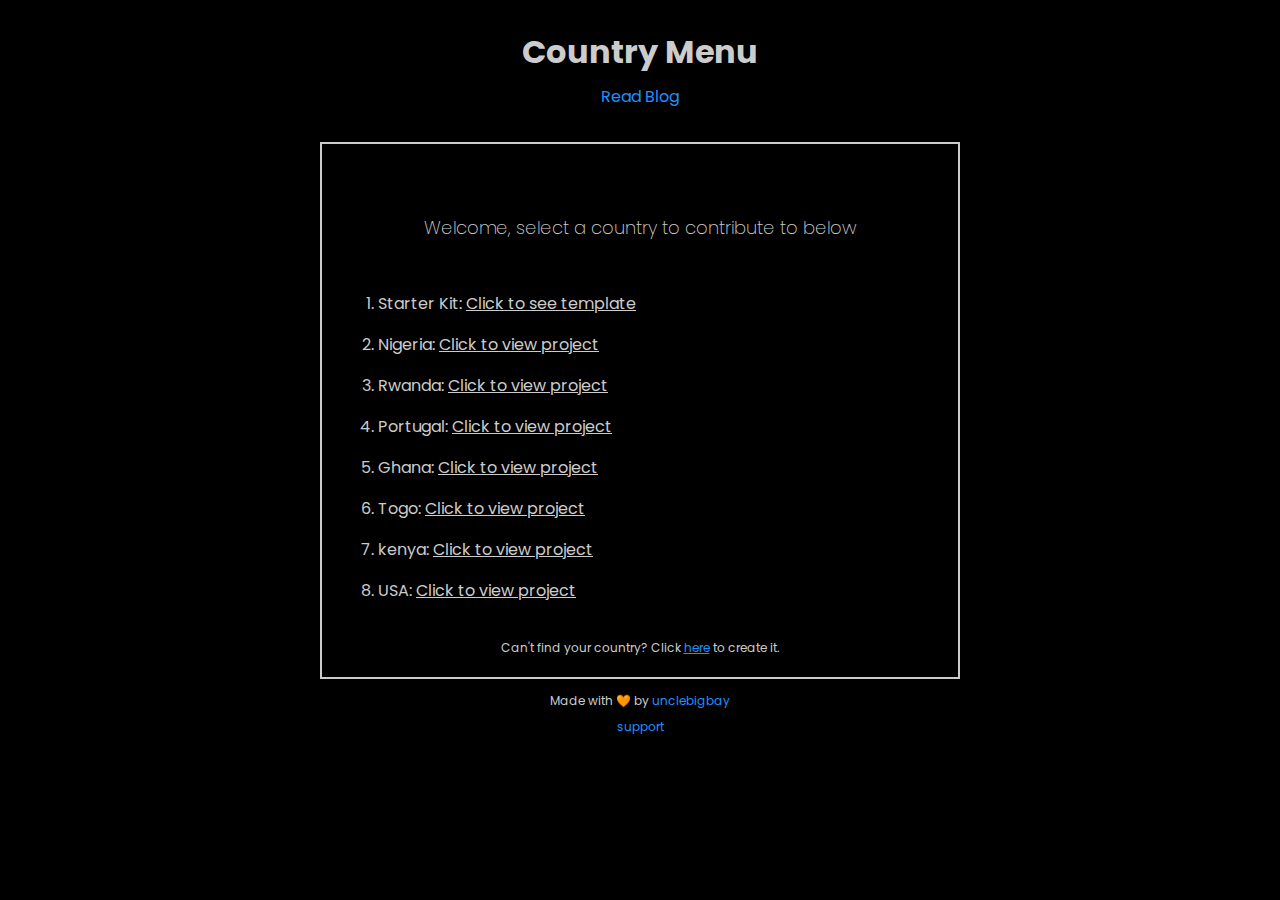
<file: index.html>
<!DOCTYPE html>
<html lang="en">

<head>
    <meta charset="UTF-8">
    <meta http-equiv="X-UA-Compatible" content="IE=edge">
    <meta name="viewport" content="width=device-width, initial-scale=1.0">
    <link rel="stylesheet" href="./index.css">
    <title>Country Menu</title>
</head>

<body>
    <header>
        <h1>Country Menu</h1>
        <a href="https://unclebigbay.com/open-source-project-for-everyone" target="_blank" rel="noopener noreferrer">Read Blog</a>
    </header>

    <main class="container">
        <h3 class="instruction">Welcome, select a country to contribute to below</h3>

        <!-- Countries list -->
        <div class="countries">
            <ol>
                <li>Starter Kit:
                    <a href="./starter-template/index.html" target="_blank" rel="noopener noreferrer">
                        Click to see template
                    </a>
                </li>
                <li>Nigeria:
                    <a href="https://nigeria-presidents.netlify.app/" target="_blank" rel="noopener noreferrer">
                        Click to view project
                    </a>
                </li>
                <li>Rwanda:
                    <a href="./Rwanda-Presidents/index.html" target="_blank" rel="noopener noreferrer">
                        Click to view project
                    </a>
                </li> 
                <li>Portugal:
                    <a href="./Portugal-Presidents/index.html" target="_blank" rel="noopener noreferrer">
                        Click to view project
                    </a>
                </li> 
                <li>Ghana:
                    <a href="./Ghana-Presidents/index.html" target="_blank" rel="noopener noreferrer">
                        Click to view project
                    </a>
                </li> 
                <li>Togo:
                    <a href="./Togo-Presidents/index.html" target="_blank" rel="noopener noreferrer">
                        Click to view project
                    </a>
                </li> 
                </li>
                <li>kenya:
                    <a href="./kenya-presidents/" target="_blank" rel="noopener noreferrer">
                        Click to view project
                    </a>
                </li>
                <li>USA:
                    <a href="./USA-Presidents/" target="_blank" rel="noopener noreferrer">
                        Click to view project
                    </a>
                </li>
            </ol>
            <p class="new-project"> Can't find your country? Click <a href="https://github.com/unclebay143/my-country-presidents" target="_blank" rel="noopener noreferrer">here</a> to create it. </p>
        </div>
    </main>

    <footer>
        <p>
            Made with 🧡 by
            <a href="http://https://twitter.com/intent/follow?screen_name=unclebigbay143" target="_blank" rel="noopener noreferrer">unclebigbay</a>
        </p>
        <a href="https://www.buymeacoffee.com/unclebigbay" target="_blank" rel="noopener noreferrer">support</a>
    </footer>
</body>

</html>
</file>
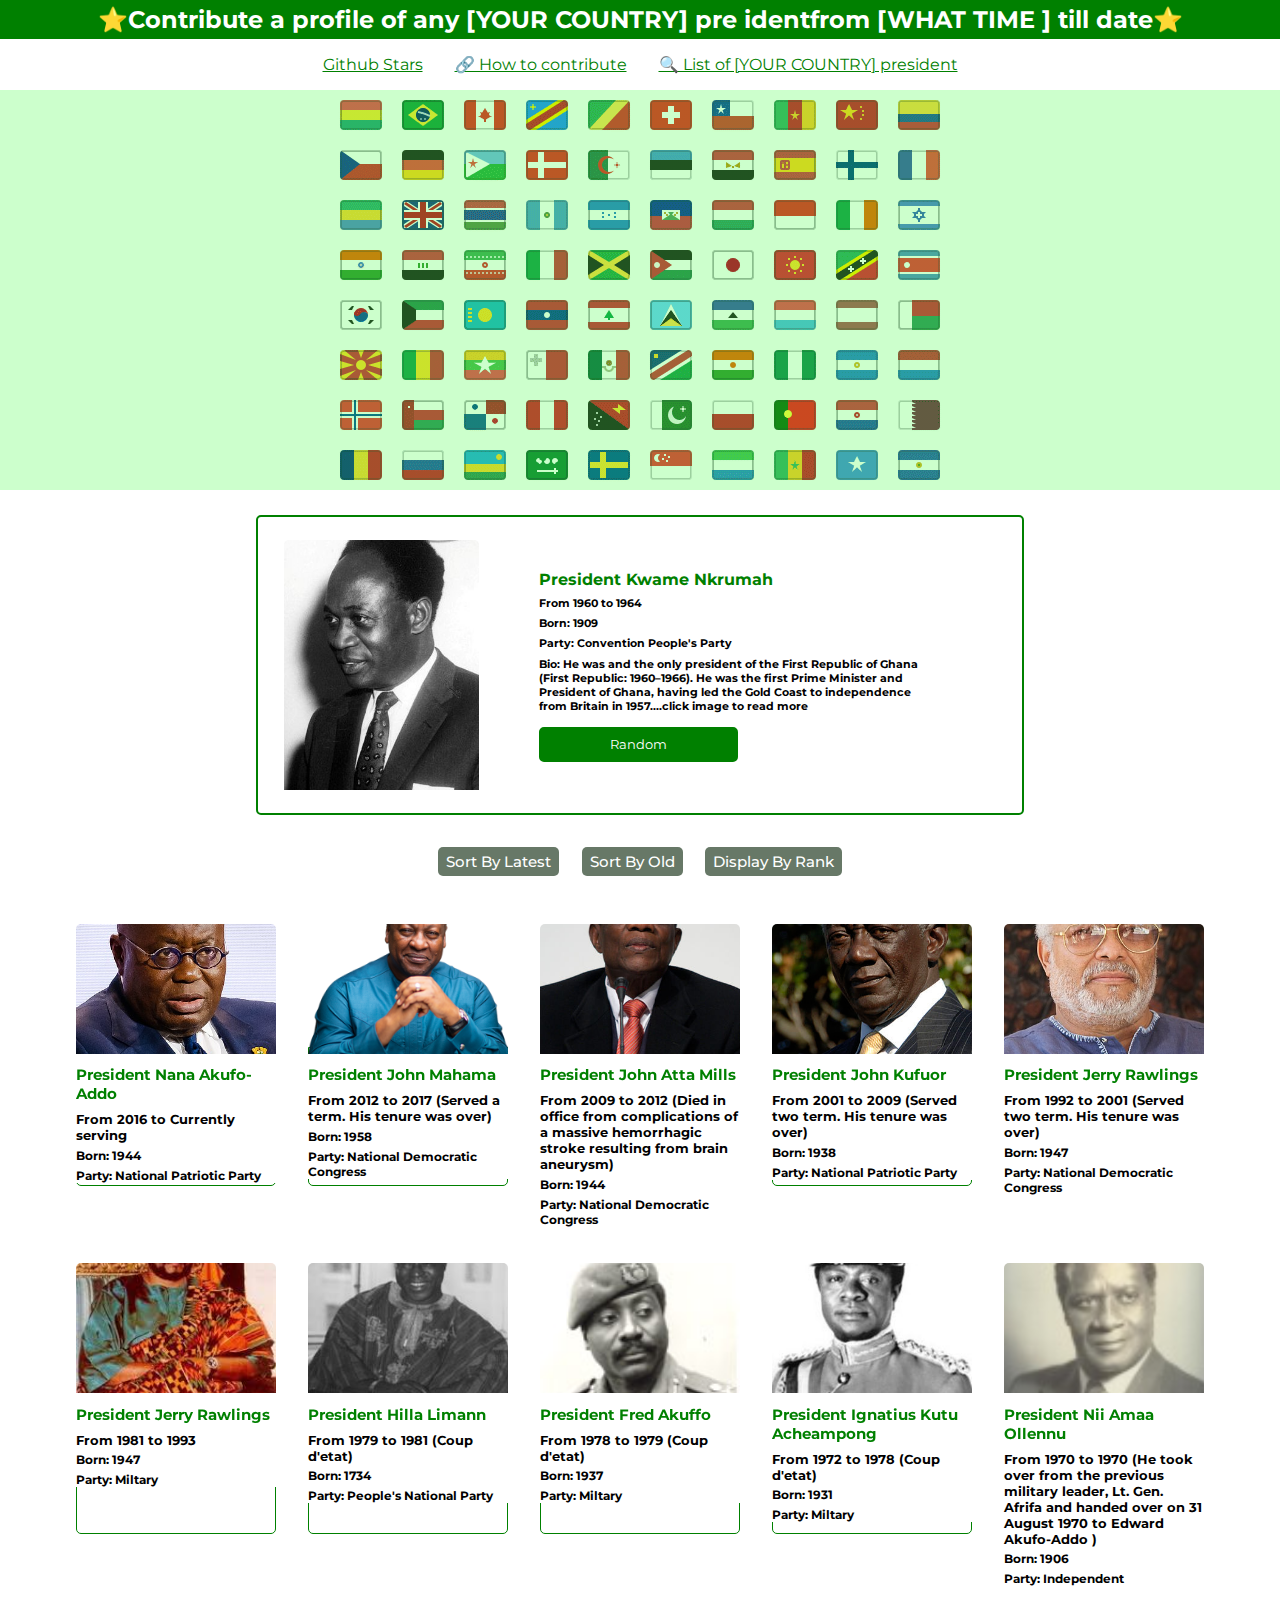
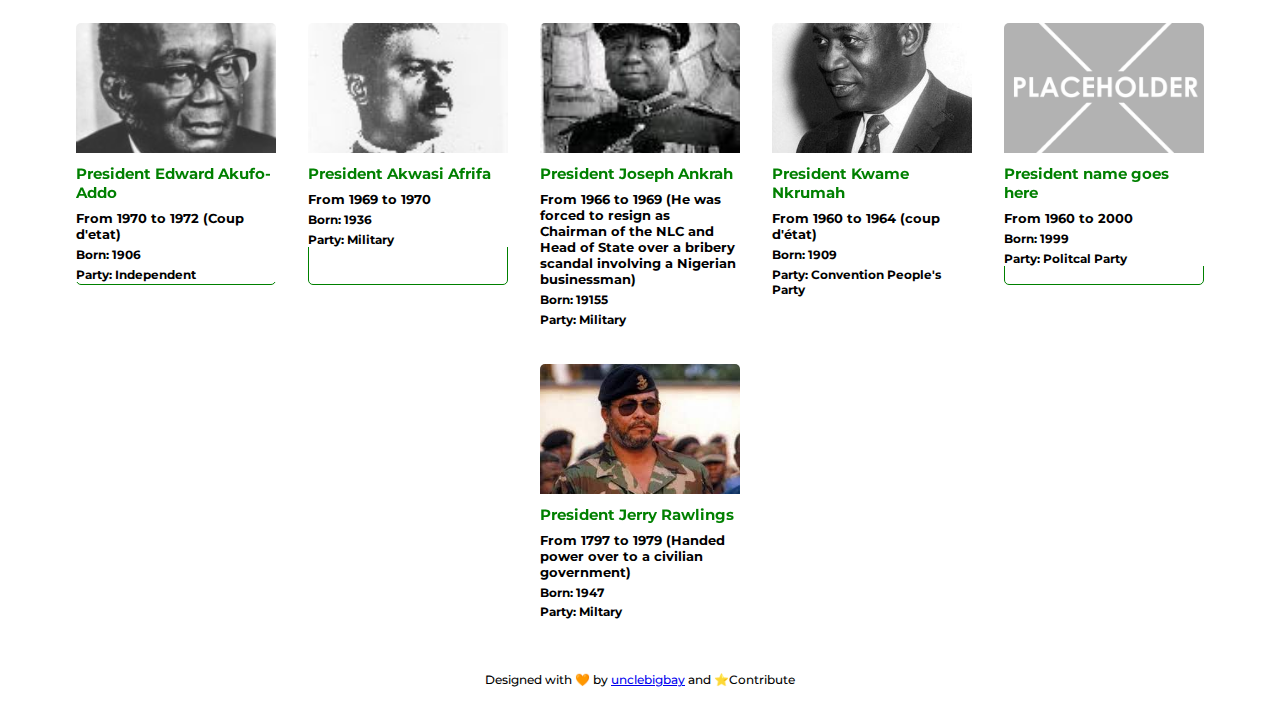
<file: Ghana-Presidents/index.html>
<!DOCTYPE html>
<html lang="en">

<head>
  <meta charset="UTF-8" />
  <meta http-equiv="X-UA-Compatible" content="IE=edge" />
  <meta name="viewport" content="width=device-width, initial-scale=1.0" />
  <meta name="description" content="List of [YOUR COUNTRY] president from [WHAT TIME ] till date" />
  <meta name="keywords"
    content="[YOUR COUNTRY] president profile, nigeria past and present president, list of [YOUR COUNTRY] pre identfrom [WHAT TIME ] till date" />
  <link rel="stylesheet" href="./assets/css/index.css" />
  <link rel="stylesheet" href="./assets/css/card.css" />

  <!-- favicon -->
  <link rel="apple-touch-icon" sizes="57x57" href="./assets/favicon/apple-icon-57x57.png">
  <link rel="apple-touch-icon" sizes="60x60" href="./assets/favicon/apple-icon-60x60.png">
  <link rel="apple-touch-icon" sizes="72x72" href="./assets/favicon/apple-icon-72x72.png">
  <link rel="apple-touch-icon" sizes="76x76" href="./assets/favicon/apple-icon-76x76.png">
  <link rel="apple-touch-icon" sizes="114x114" href="./assets/favicon/apple-icon-114x114.png">
  <link rel="apple-touch-icon" sizes="120x120" href="./assets/favicon/apple-icon-120x120.png">
  <link rel="apple-touch-icon" sizes="144x144" href="./assets/favicon/apple-icon-144x144.png">
  <link rel="apple-touch-icon" sizes="152x152" href="./assets/favicon/apple-icon-152x152.png">
  <link rel="apple-touch-icon" sizes="180x180" href="./assets/favicon/apple-icon-180x180.png">
  <link rel="icon" type="image/png" sizes="192x192" href="./assets/favicon/android-icon-192x192.png">
  <link rel="icon" type="image/png" sizes="32x32" href="./assets/favicon/favicon-32x32.png">
  <link rel="icon" type="image/png" sizes="96x96" href="./assets/favicon/favicon-96x96.png">
  <link rel="icon" type="image/png" sizes="16x16" href="./assets/favicon/favicon-16x16.png">
  <link rel="manifest" href="./assets/favicon/manifest.json">
  <meta name="msapplication-TileColor" content="#ffffff">
  <meta name="msapplication-TileImage" content="./assets/favicon/ms-icon-144x144.png">
  <meta name="theme-color" content="#ffffff">

  <!-- traffic analytics -->
  <script defer data-domain="nigeria-presidents.netlify.app" src="https://plausible.io/js/plausible.js"></script>

  <!-- github repo star script -->
  <script async defer src="https://buttons.github.io/buttons.js"></script>
  <title>[YOUR COUNTRY] president from [WHAT TIME ] till date</title>
</head>

<body>
  <!-- *HEADER -->
  <header>
    <section class="top-nav">
      <h1>
        ⭐Contribute a profile of any [YOUR COUNTRY] pre identfrom [WHAT TIME ] till date⭐
      </h1>
    </section>
    <nav>
      <!-- Github star counter -->
      <a class="github-button nav-items" href="https://github.com/unclebay143/my-country-presidents"
        data-color-scheme="no-preference: light; light: light; dark: dark;" data-icon="octicon-star"
        data-show-count="true" aria-label="Star unclebay143/nigeria-presidents on GitHub">Github Stars</a>
      <a href="https://github.com/unclebay143/my-country-presidents#readme" class="nav-items" target="_blank"
        rel="noopener noreferrer">🔗 How to contribute</a>
      <a href="https://www.google.com/search?q=list+of+[YOUR COUNTRY PRESIDENT]+from+[WHAT TIME]+till+date"
        class="nav-items" target="_blank" rel="noopener noreferrer">🔍 List of [YOUR COUNTRY] president</a>
    </nav>
  </header>

  <!-- * HERO -->
  <section class="hero">
    <!-- the big background image -->
    <div class="banner-wrapper">
    </div>
  </section>

  <!-- Random President Section -->
  <div class="random-president">
  </div>


  <main>
    <p class="message"></p>

    <!-- Sorting section -->
    <div class="sorting-btn">
      <button onclick="sortByLatest()">Sort by latest</button>
      <button onclick="sortByOld()">Sort by old</button>
      <button onclick="sortByRank()">Display by rank</button>
    </div>

    <!-- *profile section dynmic from javascript -index.js-->
    <section class="profile-cards"></section>
  </main>

  <!-- footer -->
  <footer>
    Designed with 🧡 by
    <a href="https://twitter.com/intent/follow?screen_name=unclebigbay143" target="_blank"
      rel="noopener noreferrer">unclebigbay</a> and ⭐Contribute
  </footer>

  <script src="./assets/js/index.js"></script>
</body>

</html>
</file>
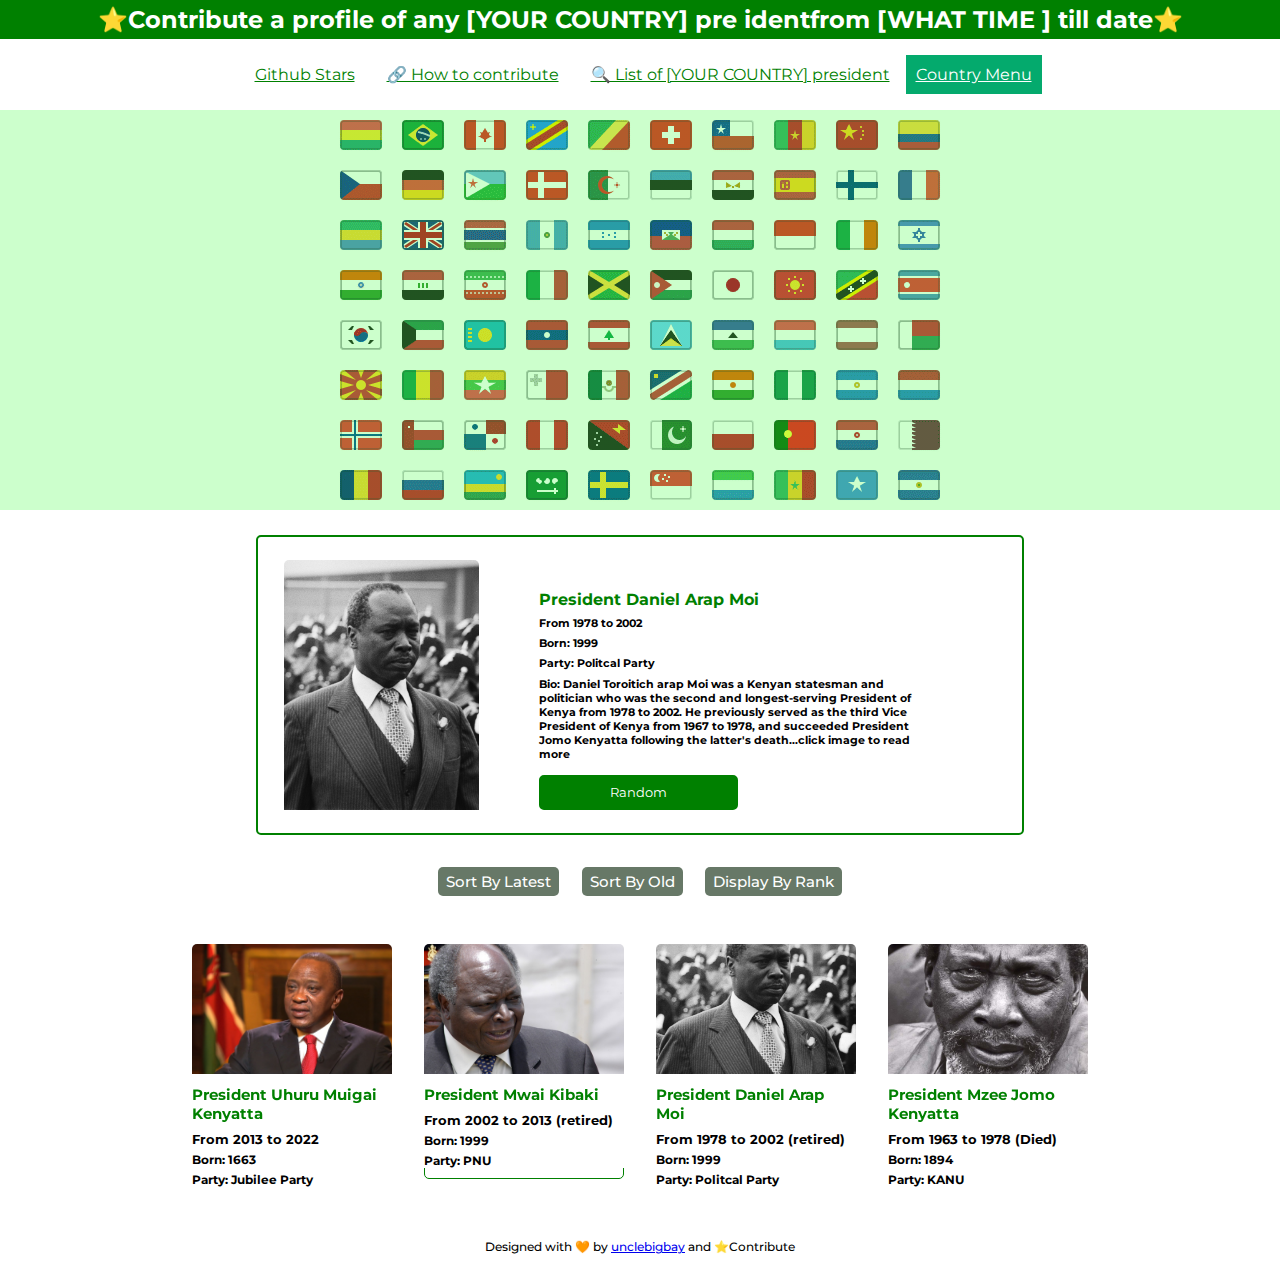
<file: kenya-presidents/index.html>
<!DOCTYPE html>
<html lang="en">

<head>
  <meta charset="UTF-8" />
  <meta http-equiv="X-UA-Compatible" content="IE=edge" />
  <meta name="viewport" content="width=device-width, initial-scale=1.0" />
  <meta name="description" content="List of [YOUR COUNTRY] president from [WHAT TIME ] till date" />
  <meta name="keywords"
    content="[YOUR COUNTRY] president profile, nigeria past and present president, list of [YOUR COUNTRY] pre identfrom [WHAT TIME ] till date" />
  <link rel="stylesheet" href="./assets/css/index.css" />
  <link rel="stylesheet" href="./assets/css/card.css" />

  <!-- favicon -->
  <link rel="apple-touch-icon" sizes="57x57" href="./assets/favicon/apple-icon-57x57.png">
  <link rel="apple-touch-icon" sizes="60x60" href="./assets/favicon/apple-icon-60x60.png">
  <link rel="apple-touch-icon" sizes="72x72" href="./assets/favicon/apple-icon-72x72.png">
  <link rel="apple-touch-icon" sizes="76x76" href="./assets/favicon/apple-icon-76x76.png">
  <link rel="apple-touch-icon" sizes="114x114" href="./assets/favicon/apple-icon-114x114.png">
  <link rel="apple-touch-icon" sizes="120x120" href="./assets/favicon/apple-icon-120x120.png">
  <link rel="apple-touch-icon" sizes="144x144" href="./assets/favicon/apple-icon-144x144.png">
  <link rel="apple-touch-icon" sizes="152x152" href="./assets/favicon/apple-icon-152x152.png">
  <link rel="apple-touch-icon" sizes="180x180" href="./assets/favicon/apple-icon-180x180.png">
  <link rel="icon" type="image/png" sizes="192x192" href="./assets/favicon/android-icon-192x192.png">
  <link rel="icon" type="image/png" sizes="32x32" href="./assets/favicon/favicon-32x32.png">
  <link rel="icon" type="image/png" sizes="96x96" href="./assets/favicon/favicon-96x96.png">
  <link rel="icon" type="image/png" sizes="16x16" href="./assets/favicon/favicon-16x16.png">
  <link rel="manifest" href="./assets/favicon/manifest.json">
  <meta name="msapplication-TileColor" content="#ffffff">
  <meta name="msapplication-TileImage" content="./assets/favicon/ms-icon-144x144.png">
  <meta name="theme-color" content="#ffffff">

  <!-- traffic analytics -->
  <script defer data-domain="nigeria-presidents.netlify.app" src="https://plausible.io/js/plausible.js"></script>

  <!-- github repo star script -->
  <script async defer src="https://buttons.github.io/buttons.js"></script>
  <title>[YOUR COUNTRY] president from [WHAT TIME ] till date</title>
</head>

<body>
  <!-- *HEADER -->
  <header>
    <section class="top-nav">
      <h1>
        ⭐Contribute a profile of any [YOUR COUNTRY] pre identfrom [WHAT TIME ] till date⭐
      </h1>
    </section>
    <nav>
      <!-- Github star counter -->
      <a class="github-button nav-items" href="https://github.com/unclebay143/my-country-presidents"
        data-color-scheme="no-preference: light; light: light; dark: dark;" data-icon="octicon-star"
        data-show-count="true" aria-label="Star unclebay143/nigeria-presidents on GitHub">Github Stars</a>
      <a href="https://github.com/unclebay143/my-country-presidents#readme" class="nav-items" target="_blank"
        rel="noopener noreferrer">🔗 How to contribute</a>
      <a href="https://www.google.com/search?q=list+of+[YOUR COUNTRY PRESIDENT]+from+[WHAT TIME]+till+date"
        class="nav-items" target="_blank" rel="noopener noreferrer">🔍 List of [YOUR COUNTRY] president</a>

        <div class="dropdown">
          <button class="dropbtn"><u>Country Menu</u></button>
          <div class="dropdown-content">
            <a href="https://nigeria-presidents.netlify.app/">Nigeria</a>
            <a href="./Rwanda-Presidents/index.html">Rwanda</a>
            <a href="./Ghana-Presidents/index.html">Ghana</a>
            <a href="./Portugal-Presidents/index.html">Portugal</a>
            <a href="./kenya-presidents/">Kenya</a>
            <a href="./USA-Presidents/">USA</a>
            <a href="./Togo-Presidents/index.html">Togo</a>
          </div>
          </div>

    </nav>
  </header>

  <!-- * HERO -->
  <section class="hero">
    <!-- the big background image -->
    <div class="banner-wrapper">
    </div>
  </section>

  <!-- Random President Section -->
  <div class="random-president">
  </div>


  <main>
    <p class="message"></p>

    <!-- Sorting section -->
    <div class="sorting-btn">
      <button onclick="sortByLatest()">Sort by latest</button>
      <button onclick="sortByOld()">Sort by old</button>
      <button onclick="sortByRank()">Display by rank</button>
    </div>

    <!-- *profile section dynmic from javascript -index.js-->
    <section class="profile-cards"></section>
  </main>

  <!-- footer -->
  <footer>
    Designed with 🧡 by
    <a href="https://twitter.com/intent/follow?screen_name=unclebigbay143" target="_blank"
      rel="noopener noreferrer">unclebigbay</a> and ⭐Contribute
  </footer>

  <script src="./assets/js/index.js"></script>
</body>

</html>
</file>
<file: index.css>
@import url("https://fonts.googleapis.com/css2?family=Poppins:ital,wght@0,100;0,200;0,400;0,500;0,700;0,800;0,900;1,100;1,200;1,300;1,400;1,500;1,600;1,700;1,800;1,900&display=swap");

* {
  margin: 0;
  box-sizing: border-box;
  font-family: "Poppins", "san-serif";
}

body {
  display: flex;
  flex-direction: column;
  justify-content: center;
  align-items: center;
  background-color: #000;
  color: #ccc;
}

/* header */
header {
  text-align: center;
  padding: 20px 0;
}

header h1 {
  line-height: 2;
}

header a,
footer a {
  text-decoration: none;
  color: dodgerblue;
}

.container {
  padding: 20px 16px;
  border: 2px solid #ccc;
  width: 50%;
  margin: 0.8rem;
}

.instruction {
  text-align: center;
  padding: 50px 0;
  font-weight: 200;
  font-size: 18px;
}

/* countries */

.countries a {
  color: #ccc;
}

.countries a:hover {
  font-size: 15.8px;
}

.countries li {
  margin-bottom: 1rem;
}

.new-project {
  font-size: 12px;
  text-align: center;
  padding-top: 20px;
}

.new-project a {
  color: dodgerblue;
}

footer {
  font-size: 12px;
  text-align: center;
}

footer p {
  margin-bottom: 0.5rem;
}

@media (max-width: 900px) {
  .container {
    width: 80%;
  }
}
</file>
<file: Ghana-Presidents/assets/css/index.css>
/* *google font */
@import url("https://fonts.googleapis.com/css2?family=Montserrat:ital,wght@0,100;0,200;0,300;0,400;0,500;0,600;0,700;0,800;0,900;1,100;1,200;1,300;1,400;1,500;1,600;1,700;1,800;1,900&display=swap");

/* *browser reset */
* {
    margin: 0;
    box-sizing: border-box;
    font-family: var(--primary-font);
}

/* *utilities */
:root {
    --primary-color: green;
    --secondary-color: #ffffff;
    --primary-font: "Montserrat";
}

/* *header */
.top-nav {
    background-color: var(--primary-color);
    color: var(--secondary-color);
    padding: 0.4em;
    font-size: 12px;
    text-align: center;
}

nav {
    display: flex;
    justify-content: center;
    align-items: center;
    padding: 1rem;
}

.nav-items {
    padding: 0 1rem;
    color: green;
}

/* *HERO */

.hero {
    display: flex;
    justify-content: center;
    align-items: center;
}

.banner-wrapper {
    width: 100%;
    height: 400px;
    background: linear-gradient(
            0deg,
            rgba(0, 255, 0, 0.2),
            rgba(0, 255, 0, 0.2)
        ),
        url("./../portraits/2.png");
    background-repeat: no-repeat;
    background-position: center;
}

.message {
    text-align: center;
    margin: 1rem;
}

.sorting-btn {
    display: flex;
    justify-content: center;
    align-items: center;
    margin: 2rem;
}

.sorting-btn button {
    margin: 0 0.7rem;
    text-transform: capitalize;
    background-color: rgba(39, 63, 39, 0.7);
    color: var(--secondary-color);
    font-weight: 500;
    font-size: 15px;
    border: none;
    border-radius: 5px;
    padding: 0.3rem 0.5rem;
    cursor: pointer;
    white-space: nowrap;
}

footer {
    text-align: center;
    margin: 2rem;
    font-weight: 500;
    font-size: 12px;
}

@media (max-width: 900px) {
    nav {
        flex-direction: column;
    }

    .top-nav {
        font-size: 10px;
    }

    .nav-items {
        margin: 0.7rem 0;
    }

    .banner-wrapper {
        width: 100%;
        height: 200px;
        background: linear-gradient(
                0deg,
                rgba(0, 255, 0, 0.2),
                rgba(0, 255, 0, 0.2)
            ),
            url("./../portraits/Nigerian-Presidents.jpg");
        background-size: contain;
    }
}

@media (max-width: 400px) {
    .sorting-btn button {
        width: 80%;
        padding: 0.5rem;
    }
}
</file>
<file: Ghana-Presidents/assets/css/card.css>
:root {
  --primary-color: green;
  --secondary-color: #ffffff;
  --primary-font: "Montserrat";
}

/* *PROFILE SECTION */
.profile-cards {
  display: flex;
  flex-wrap: wrap;
  justify-content: center;
}

.card {
  margin: 1rem;
  width: 200px;
  height: auto;
  cursor: pointer;
  position: relative;
}

.card:hover {
  opacity: 0.8;
}

.card-image {
  height: 130px;
}

.card-image img {
  height: 100%;
  width: 100%;
  min-width: 100%;
  min-height: 100%;
  border-top-left-radius: 5px;
  border-top-right-radius: 5px;
  object-fit: cover;
  cursor: pointer;
}

/* RANDOM PRESIDENT SECTION */

.random-president {
  border: solid green 2px;
  border-radius: 5px;
  height: 300px;
  display: flex;
  flex-direction: row;
  justify-content: center;
  align-items: center;
  margin: 2% 20%;
  padding: 2%;
  font-size: 0.8rem;
}

.random-president .card-image {
  display: flex;
  flex-direction: column;
  width: 45%;
  height: 250px;
  border-top-left-radius: 5px;
  border-top-right-radius: 5px;
  object-fit: cover;
}

.random-president .details {
  display: flex;
  flex-direction: column;
  width: 100%;
  height: 250px;
  margin: 30px;
  padding: 30px;
}

.random-president .name,
.random-president .tenure,
.random-president .born,
.random-president .party,
.random-president .bio {
  display: flex;
  width: 100%;
  flex-direction: column;
  font-weight: bold;
  margin-bottom: 0.4rem;
  font-size: 0.7rem;
}

.random-president .name {
  color: green;
  font-size: 1rem;
}

.random-president .random-button {
  border: solid green 5px;
  border-radius: 5px;
  background-color: green;
  color: white;
  padding: 5px 5px;
  margin-top: 2%;
  cursor: pointer;
  font-size: 0.8rem;
  width: 50%;
}

/* *Read more  */

.read-more {
  position: absolute;
  z-index: -100;
  width: 100%;
  height: 45%;
  margin-top: -0.4rem;
  border-top: 0;
  border: 0.8px solid var(--primary-color);
  border-bottom-left-radius: 5px;
  border-bottom-right-radius: 5px;
  display: flex;
  justify-content: center;
  align-items: center;
}

.read-more h3 {
  text-align: center;
  font-size: 15px;
  text-transform: capitalize;
}

/* *Presidents card information */
.card-info {
  padding-top: 0.7rem;
  z-index: 2;
  background: var(--secondary-color);
}

.card-info:hover {
  opacity: 0;
}

.card-info h3 {
  margin-bottom: 0.3rem;
}

.card-info .name {
  font-size: 15px;
  margin-bottom: 0.5rem;
  background: -webkit-linear-gradient(
    var(--primary-color),
    var(--primary-color)
  );
  background-clip: text;
  -webkit-background-clip: text;
  -webkit-text-fill-color: transparent;
}

.card-info .born {
  font-size: 12px;
}

.card-info .tenure {
  font-size: 13px;
}

.card-info .party {
  font-size: 12px;
}

/* *Media Queries: desktop first */

@media (max-width: 900px) {
  .profile-cards {
    display: flex;
    flex-wrap: wrap;
    justify-content: center;
  }

  .card {
    margin: 1rem;
    width: 40%;
    height: auto;
  }

  .read-more {
    height: 40%;
    /* ? is there a need for read more button on small devices */
    /* display: none; */
  }

  .random-president {
    margin: 2% 10%;
  }

  main .sorting-btn {
    display: flex;
    flex-direction: row;
    flex-wrap: wrap;
  }

  main .sorting-btn button {
    display: flex;
    flex-direction: column;
    flex-wrap: wrap;
    /* width: 60%; */
    margin: 2%;
    text-align: center;
  }

  .random-president {
    width: 80%;
    margin-top: 10%;
    height: 600px;
    display: flex;
    flex-direction: row;
    flex-wrap: wrap;
    justify-content: center;
  }

  .random-president .card-image {
    cursor: pointer;
    width: 100%;
    display: flex;
    flex-direction: column;
    justify-content: center;
  }

  .random-president .details {
    display: flex;
    flex-direction: column;
    width: 100%;
    height: 50%;
    text-align: center;
    flex-wrap: wrap;
    margin: 0;
    padding: 0;
  }

  .random-president .random-button {
    margin-left: 25%;
  }
}

@media (max-width: 320px) {
  .card {
    width: 80%;
  }

  main .sorting-btn {
    display: flex;
    flex-direction: row;
    flex-wrap: wrap;
  }

  main .sorting-btn button {
    display: flex;
    flex-direction: column;
    flex-wrap: wrap;
    width: 60%;
    margin: 2%;
  }

  .random-president {
    margin-top: 10%;
    width: 80%;
    height: 800px;
    display: flex;
    flex-direction: row;
    flex-wrap: wrap;
    justify-content: center;
  }

  .random-president .card-image {
    width: 100%;
    display: flex;
    flex-direction: column;
    justify-content: center;
    height: 150px;
  }

  .random-president .details {
    display: flex;
    flex-direction: column;
    font-size: 0.5rem;
    width: 100%;
    height: 50%;
    text-align: center;
    flex-wrap: wrap;
    margin: 0;
    padding: 0;
  }

  .random-president .random-button {
    margin-left: 25%;
    height: 35px;
    margin-top: 0;
  }
}
</file>
<file: kenya-presidents/assets/css/index.css>
/* *google font */
@import url("https://fonts.googleapis.com/css2?family=Montserrat:ital,wght@0,100;0,200;0,300;0,400;0,500;0,600;0,700;0,800;0,900;1,100;1,200;1,300;1,400;1,500;1,600;1,700;1,800;1,900&display=swap");

/* *browser reset */
* {
    margin: 0;
    box-sizing: border-box;
    font-family: var(--primary-font);
}

/* *utilities */
:root {
    --primary-color: green;
    --secondary-color: #ffffff;
    --primary-font: "Montserrat";
}

.dropbtn {
    background-color: #04AA6D;
    color: white;
    padding: 10px;
    font-size: 16px;
    border: none;
  }
  
  .dropdown {
    position: relative;
    display: inline-block;
  }
  
  .dropdown-content {
    display: none;
    position: absolute;
    background-color: #f1f1f1;
    min-width: 160px;
    box-shadow: 0px 8px 16px 0px rgba(0,0,0,0.2);
    z-index: 1;
  }
  
  .dropdown-content a {
    color: black;
    padding: 12px 16px;
    text-decoration: none;
    display: block;
  }
  
  .dropdown-content a:hover {background-color: #ddd;}
  
  .dropdown:hover .dropdown-content {display: block;}
  
  .dropdown:hover .dropbtn {background-color: #3e8e41;}
/* *header */
.top-nav {
    background-color: var(--primary-color);
    color: var(--secondary-color);
    padding: 0.4em;
    font-size: 12px;
    text-align: center;
}

nav {
    display: flex;
    justify-content: center;
    align-items: center;
    padding: 1rem;
}

.nav-items {
    padding: 0 1rem;
    color: green;
}

/* *HERO */

.hero {
    display: flex;
    justify-content: center;
    align-items: center;
}

.banner-wrapper {
    width: 100%;
    height: 400px;
    background: linear-gradient(
            0deg,
            rgba(0, 255, 0, 0.2),
            rgba(0, 255, 0, 0.2)
        ),
        url("./../portraits/2.png");
    background-repeat: no-repeat;
    background-position: center;
}

.message {
    text-align: center;
    margin: 1rem;
}

.sorting-btn {
    display: flex;
    justify-content: center;
    align-items: center;
    margin: 2rem;
}

.sorting-btn button {
    margin: 0 0.7rem;
    text-transform: capitalize;
    background-color: rgba(39, 63, 39, 0.7);
    color: var(--secondary-color);
    font-weight: 500;
    font-size: 15px;
    border: none;
    border-radius: 5px;
    padding: 0.3rem 0.5rem;
    cursor: pointer;
    white-space: nowrap;
}

footer {
    text-align: center;
    margin: 2rem;
    font-weight: 500;
    font-size: 12px;
}

@media (max-width: 900px) {
    nav {
        flex-direction: column;
    }

    .top-nav {
        font-size: 10px;
    }

    .nav-items {
        margin: 0.7rem 0;
    }

    .banner-wrapper {
        width: 100%;
        height: 200px;
        background: linear-gradient(
                0deg,
                rgba(0, 255, 0, 0.2),
                rgba(0, 255, 0, 0.2)
            ),
            url("./../portraits/Nigerian-Presidents.jpg");
        background-size: contain;
    }
}

@media (max-width: 400px) {
    .sorting-btn button {
        width: 80%;
        padding: 0.5rem;
    }
}
</file>
<file: kenya-presidents/assets/css/card.css>
:root {
  --primary-color: green;
  --secondary-color: #ffffff;
  --primary-font: "Montserrat";
}

/* *PROFILE SECTION */
.profile-cards {
  display: flex;
  flex-wrap: wrap;
  justify-content: center;
}

.card {
  margin: 1rem;
  width: 200px;
  height: auto;
  cursor: pointer;
  position: relative;
}

.card:hover {
  opacity: 0.8;
}

.card-image {
  height: 130px;
}

.card-image img {
  height: 100%;
  width: 100%;
  min-width: 100%;
  min-height: 100%;
  border-top-left-radius: 5px;
  border-top-right-radius: 5px;
  object-fit: cover;
  cursor: pointer;
}

/* RANDOM PRESIDENT SECTION */

.random-president {
  border: solid green 2px;
  border-radius: 5px;
  height: 300px;
  display: flex;
  flex-direction: row;
  justify-content: center;
  align-items: center;
  margin: 2% 20%;
  padding: 2%;
  font-size: 0.8rem;
}

.random-president .card-image {
  display: flex;
  flex-direction: column;
  width: 45%;
  height: 250px;
  border-top-left-radius: 5px;
  border-top-right-radius: 5px;
  object-fit: cover;
}

.random-president .details {
  display: flex;
  flex-direction: column;
  width: 100%;
  height: 250px;
  margin: 30px;
  padding: 30px;
}

.random-president .name,
.random-president .tenure,
.random-president .born,
.random-president .party,
.random-president .bio {
  display: flex;
  width: 100%;
  flex-direction: column;
  font-weight: bold;
  margin-bottom: 0.4rem;
  font-size: 0.7rem;
}

.random-president .name {
  color: green;
  font-size: 1rem;
}

.random-president .random-button {
  border: solid green 5px;
  border-radius: 5px;
  background-color: green;
  color: white;
  padding: 5px 5px;
  margin-top: 2%;
  cursor: pointer;
  font-size: 0.8rem;
  width: 50%;
}

/* *Read more  */

.read-more {
  position: absolute;
  z-index: -100;
  width: 100%;
  height: 45%;
  margin-top: -0.4rem;
  border-top: 0;
  border: 0.8px solid var(--primary-color);
  border-bottom-left-radius: 5px;
  border-bottom-right-radius: 5px;
  display: flex;
  justify-content: center;
  align-items: center;
}

.read-more h3 {
  text-align: center;
  font-size: 15px;
  text-transform: capitalize;
}

/* *Presidents card information */
.card-info {
  padding-top: 0.7rem;
  z-index: 2;
  background: var(--secondary-color);
}

.card-info:hover {
  opacity: 0;
}

.card-info h3 {
  margin-bottom: 0.3rem;
}

.card-info .name {
  font-size: 15px;
  margin-bottom: 0.5rem;
  background: -webkit-linear-gradient(
    var(--primary-color),
    var(--primary-color)
  );
  background-clip: text;
  -webkit-background-clip: text;
  -webkit-text-fill-color: transparent;
}

.card-info .born {
  font-size: 12px;
}

.card-info .tenure {
  font-size: 13px;
}

.card-info .party {
  font-size: 12px;
}

/* *Media Queries: desktop first */

@media (max-width: 900px) {
  .profile-cards {
    display: flex;
    flex-wrap: wrap;
    justify-content: center;
  }

  .card {
    margin: 1rem;
    width: 40%;
    height: auto;
  }

  .read-more {
    height: 40%;
    /* ? is there a need for read more button on small devices */
    /* display: none; */
  }

  .random-president {
    margin: 2% 10%;
  }

  main .sorting-btn {
    display: flex;
    flex-direction: row;
    flex-wrap: wrap;
  }

  main .sorting-btn button {
    display: flex;
    flex-direction: column;
    flex-wrap: wrap;
    /* width: 60%; */
    margin: 2%;
    text-align: center;
  }

  .random-president {
    width: 80%;
    margin-top: 10%;
    height: 600px;
    display: flex;
    flex-direction: row;
    flex-wrap: wrap;
    justify-content: center;
  }

  .random-president .card-image {
    cursor: pointer;
    width: 100%;
    display: flex;
    flex-direction: column;
    justify-content: center;
  }

  .random-president .details {
    display: flex;
    flex-direction: column;
    width: 100%;
    height: 50%;
    text-align: center;
    flex-wrap: wrap;
    margin: 0;
    padding: 0;
  }

  .random-president .random-button {
    margin-left: 25%;
  }
}

@media (max-width: 320px) {
  .card {
    width: 80%;
  }

  main .sorting-btn {
    display: flex;
    flex-direction: row;
    flex-wrap: wrap;
  }

  main .sorting-btn button {
    display: flex;
    flex-direction: column;
    flex-wrap: wrap;
    width: 60%;
    margin: 2%;
  }

  .random-president {
    margin-top: 10%;
    width: 80%;
    height: 800px;
    display: flex;
    flex-direction: row;
    flex-wrap: wrap;
    justify-content: center;
  }

  .random-president .card-image {
    width: 100%;
    display: flex;
    flex-direction: column;
    justify-content: center;
    height: 150px;
  }

  .random-president .details {
    display: flex;
    flex-direction: column;
    font-size: 0.5rem;
    width: 100%;
    height: 50%;
    text-align: center;
    flex-wrap: wrap;
    margin: 0;
    padding: 0;
  }

  .random-president .random-button {
    margin-left: 25%;
    height: 35px;
    margin-top: 0;
  }
}
</file>
